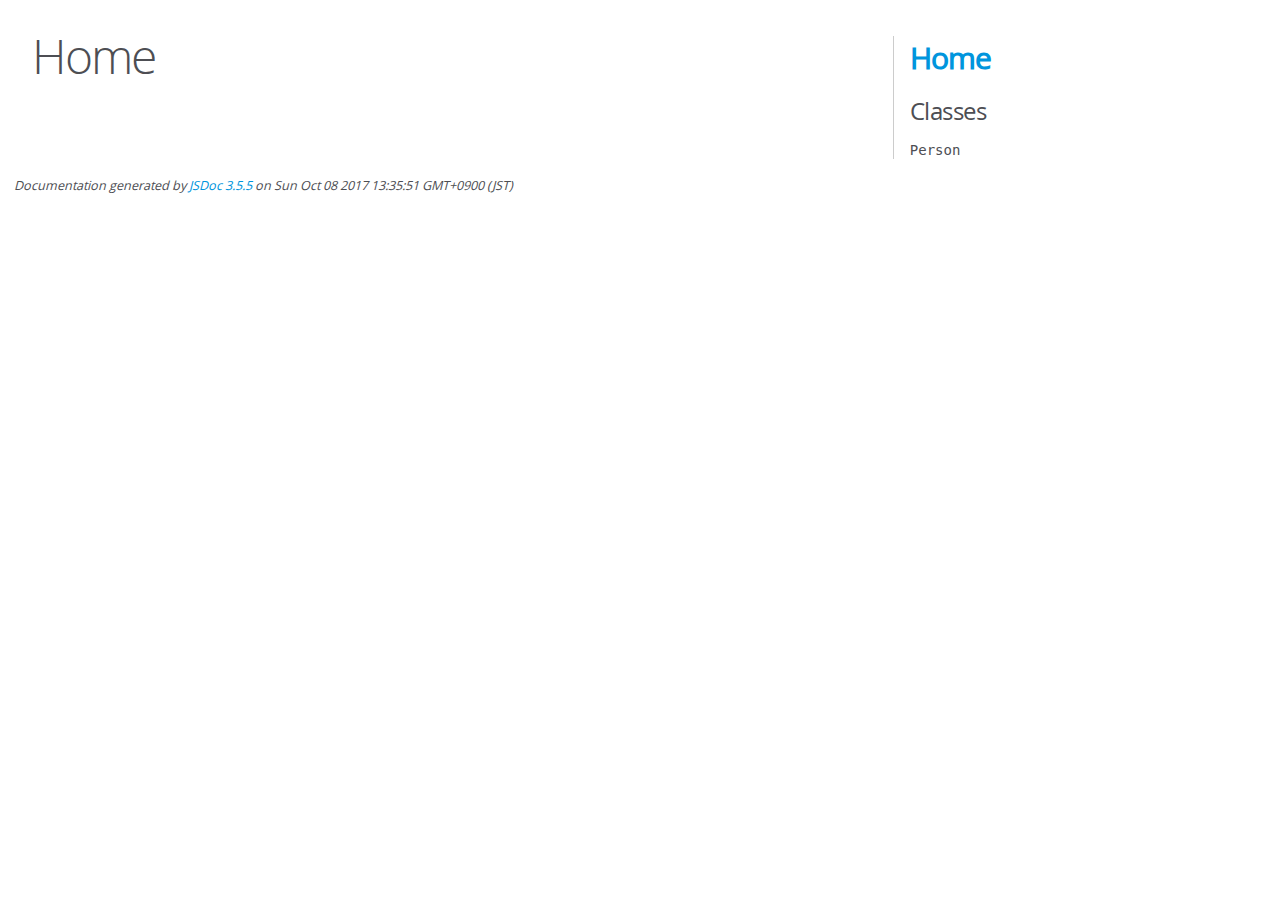
<file: js/jsdoc/sample/out/index.html>
<!DOCTYPE html>
<html lang="en">
<head>
    <meta charset="utf-8">
    <title>JSDoc: Home</title>

    <script src="scripts/prettify/prettify.js"> </script>
    <script src="scripts/prettify/lang-css.js"> </script>
    <!--[if lt IE 9]>
      <script src="//html5shiv.googlecode.com/svn/trunk/html5.js"></script>
    <![endif]-->
    <link type="text/css" rel="stylesheet" href="styles/prettify-tomorrow.css">
    <link type="text/css" rel="stylesheet" href="styles/jsdoc-default.css">
</head>

<body>

<div id="main">

    <h1 class="page-title">Home</h1>

    



    


    <h3> </h3>










    









</div>

<nav>
    <h2><a href="index.html">Home</a></h2><h3>Classes</h3><ul><li><a href="Person.html">Person</a></li></ul>
</nav>

<br class="clear">

<footer>
    Documentation generated by <a href="https://github.com/jsdoc3/jsdoc">JSDoc 3.5.5</a> on Sun Oct 08 2017 13:35:51 GMT+0900 (JST)
</footer>

<script> prettyPrint(); </script>
<script src="scripts/linenumber.js"> </script>
</body>
</html>
</file>
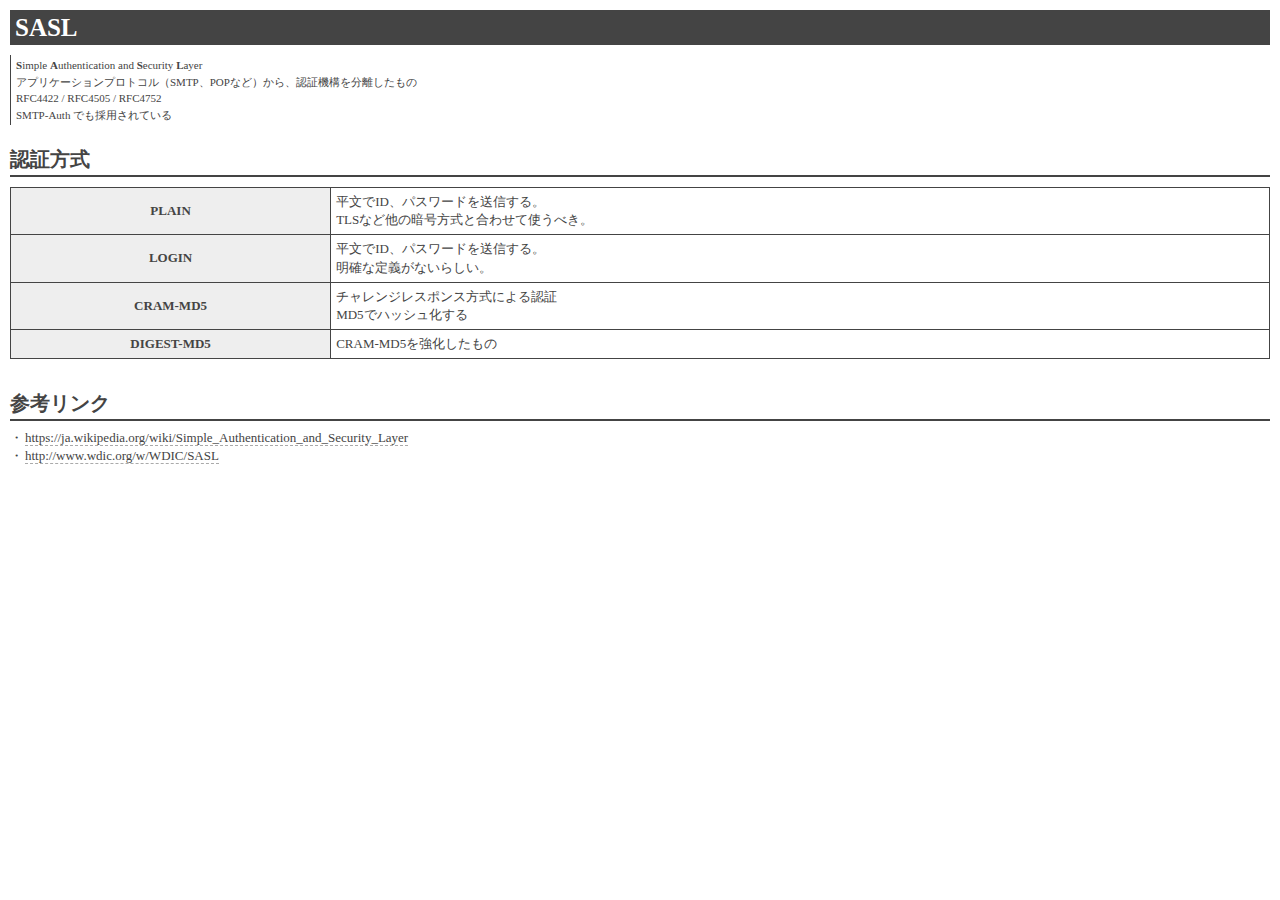
<file: sasl.html>
<!DOCTYPE html>
<html>
  <head>
    <meta charset="utf8">
    <meta http-equiv="content-language" content="ja">
    <meta name="viewport" content="width=device-width">
    <link rel="stylesheet" href="css/style.css">
    <title>SASL</title>
  </head>
  <body>
    <artcle class="article">
      <div class="article__heading">
        <h1 class="article__heading__title">SASL</h1>
        <p class="article__heading__lead">
          <em>S</em>imple <em>A</em>uthentication and <em>S</em>ecurity <em>L</em>ayer<br>
          アプリケーションプロトコル（SMTP、POPなど）から、認証機構を分離したもの<br>
          RFC4422 / RFC4505 / RFC4752<br>
          SMTP-Auth でも採用されている<br>
        </p>
      </div>
      <section class="section">
        <div class="section__heading">
          <h1 class="section__heading__title">認証方式</h1>
        </div>
        <div class="section__content">
          <table>
            <tr>
              <th>PLAIN</th>
              <td>
                平文でID、パスワードを送信する。<br>
                TLSなど他の暗号方式と合わせて使うべき。
              </td>
            </tr>
            <tr>
              <th>LOGIN</th>
              <td>
                平文でID、パスワードを送信する。<br>
                明確な定義がないらしい。
              </td>
            </tr>
            <tr>
              <th>CRAM-MD5</th>
              <td>
                チャレンジレスポンス方式による認証<br>
                MD5でハッシュ化する
              </td>
            </tr>
            <tr>
              <th>DIGEST-MD5</th>
              <td>
                CRAM-MD5を強化したもの
              </td>
            </tr>
          </table>
        </div>
      </section>
      <section class="section">
        <div class="section__heading">
          <h1 class="section__heading__title">参考リンク</h1>
        </div>
        <div class="section__content">
          <ul class="linklist">
            <li class="linklist__item"><a href="https://ja.wikipedia.org/wiki/Simple_Authentication_and_Security_Layer">https://ja.wikipedia.org/wiki/Simple_Authentication_and_Security_Layer</a></li>
            <li class="linklist__item"><a href="http://www.wdic.org/w/WDIC/SASL">http://www.wdic.org/w/WDIC/SASL</a></li>
          </ul>
        </div>
      </section>
    </artcle>
  </body>
</html>
</file>
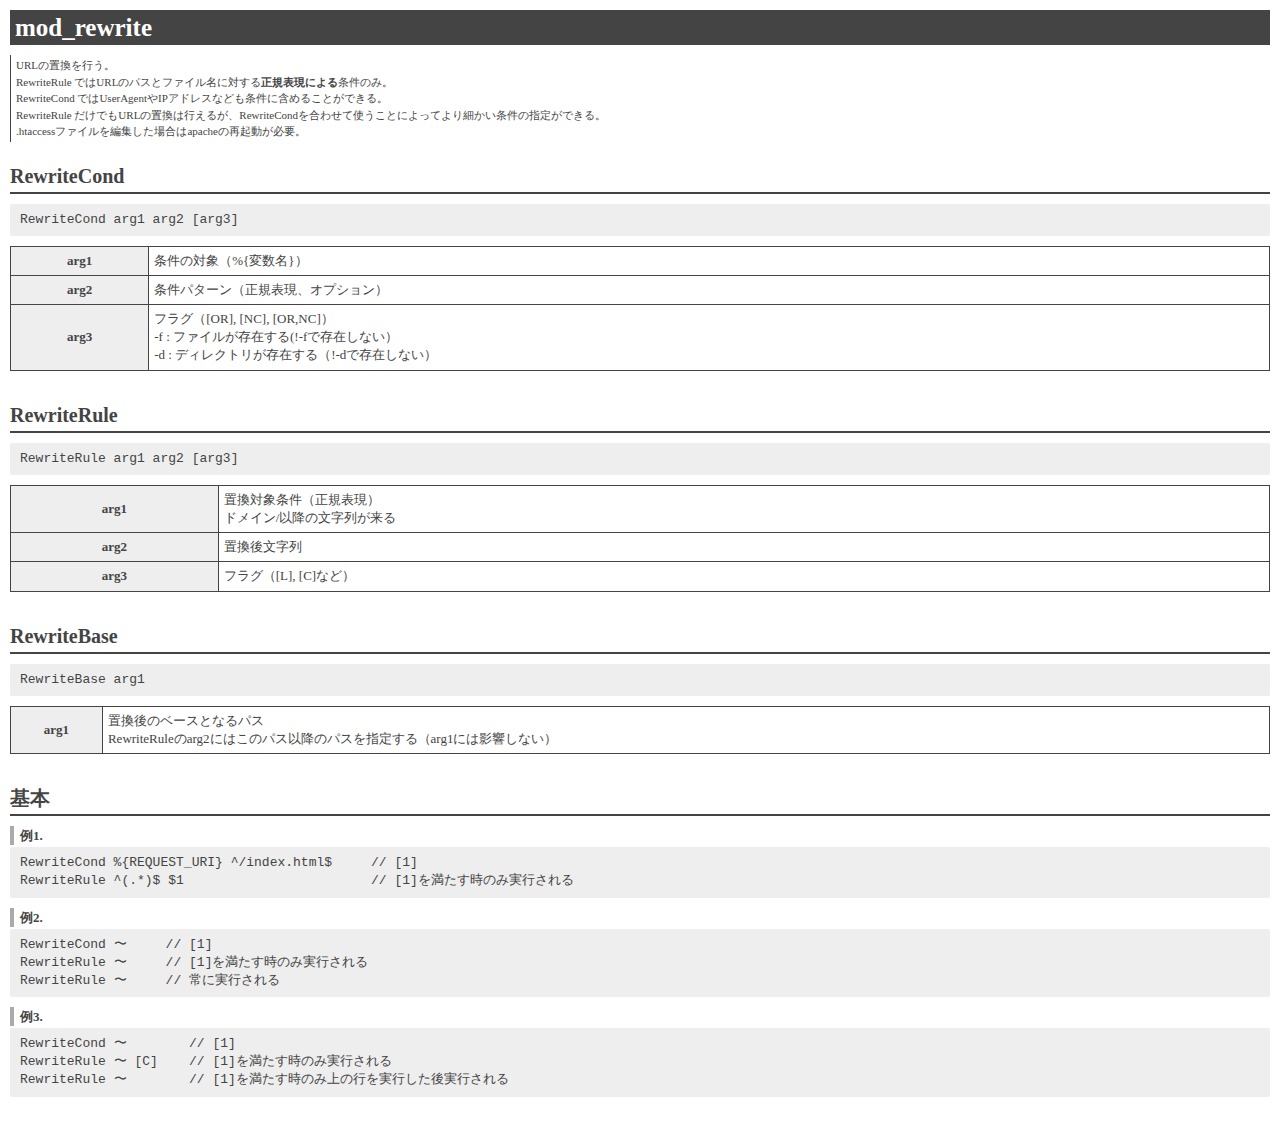
<file: apache/mod_rewrite.html>
<html>
  <head>
    <link rel="stylesheet" href="../css/style.css">
    <meta charset="utf8">
    <title>mod_rewrite</title>
  </head>
  <body>
    <article class="article">
      <div class="article__heading">
        <h1 class="article__heading__title">mod_rewrite</h1>
        <p class="article__heading__lead">
          URLの置換を行う。<br>
          RewriteRule ではURLのパスとファイル名に対する<em>正規表現による</em>条件のみ。<br>
          RewriteCond ではUserAgentやIPアドレスなども条件に含めることができる。<br>
          RewriteRule だけでもURLの置換は行えるが、RewriteCondを合わせて使うことによってより細かい条件の指定ができる。<br>
          .htaccessファイルを編集した場合はapacheの再起動が必要。<br>
        </p>
      </div>
      <section class="section">
        <div class="section__heading">
          <h1 class="section__heading__title">RewriteCond</h1>
        </div>
        <div class="section__content">
          <div class="code">
            <pre class="code__content"><code>RewriteCond arg1 arg2 [arg3]</code></pre>
          </div>
          <table>
            <tr>
              <th>arg1</th>
              <td>条件の対象（%{変数名}）</td>
            </tr>
            <tr>
              <th>arg2</th>
              <td>条件パターン（正規表現、オプション）</td>
            </tr>
            <tr>
              <th>arg3</th>
              <td>
                フラグ（[OR], [NC], [OR,NC]）<br>
                -f : ファイルが存在する(!-fで存在しない）<br>
                -d : ディレクトリが存在する（!-dで存在しない）
              </td>
            </tr>
          </table>
        </div>
      </section>
      <section class="section">
        <div class="section__heading">
          <h1 class="section__heading__title">RewriteRule</h1>
        </div>
        <div class="section__content">
          <div class="code">
            <pre class="code__content"><code>RewriteRule arg1 arg2 [arg3]</code></pre>
          </div>
          <table>
            <tr>
              <th>arg1</th>
              <td>置換対象条件（正規表現）<br>ドメイン/以降の文字列が来る</td>
            </tr>
            <tr>
              <th>arg2</th>
              <td>置換後文字列</td>
            </tr>
            <tr>
              <th>arg3</th>
              <td>フラグ（[L], [C]など）</td>
            </tr>
          </table>
        </div>
      </section>
      <section class="section">
        <div class="section__heading">
          <h1 class="section__heading__title">RewriteBase</h1>
        </div>
        <div class="section__content">
          <div class="code">
            <pre class="code__content"><code>RewriteBase arg1</code></pre>
          </div>
          <table>
            <tr>
              <th>arg1</th>
              <td>置換後のベースとなるパス<br>RewriteRuleのarg2にはこのパス以降のパスを指定する（arg1には影響しない）</td>
            </tr>
          </table>
        </div>
      </section>
      <section class="section">
        <div class="section__heading">
          <h1 class="section__heading__title">基本</h1>
        </div>
        <div class="section__content">
          <div class="code">
            <h2 class="code__title">例1.</h2>
            <pre class="code__content"><code>RewriteCond %{REQUEST_URI} ^/index.html$     // [1]
RewriteRule ^(.*)$ $1                        // [1]を満たす時のみ実行される</code></pre>
          </div>
          <div class="code">
            <h2 class="code__title">例2.</h2>
            <pre class="code__content"><code>RewriteCond 〜     // [1]
RewriteRule 〜     // [1]を満たす時のみ実行される
RewriteRule 〜     // 常に実行される</code></pre>
          </div>
          <div class="code">
            <h2 class="code__title">例3.</h2>
            <pre class="code__content"><code>RewriteCond 〜        // [1]
RewriteRule 〜 [C]    // [1]を満たす時のみ実行される
RewriteRule 〜        // [1]を満たす時のみ上の行を実行した後実行される</code></pre>
          </div>
        </div>
      </section>
    </article>
  </body>
</html>
</file>
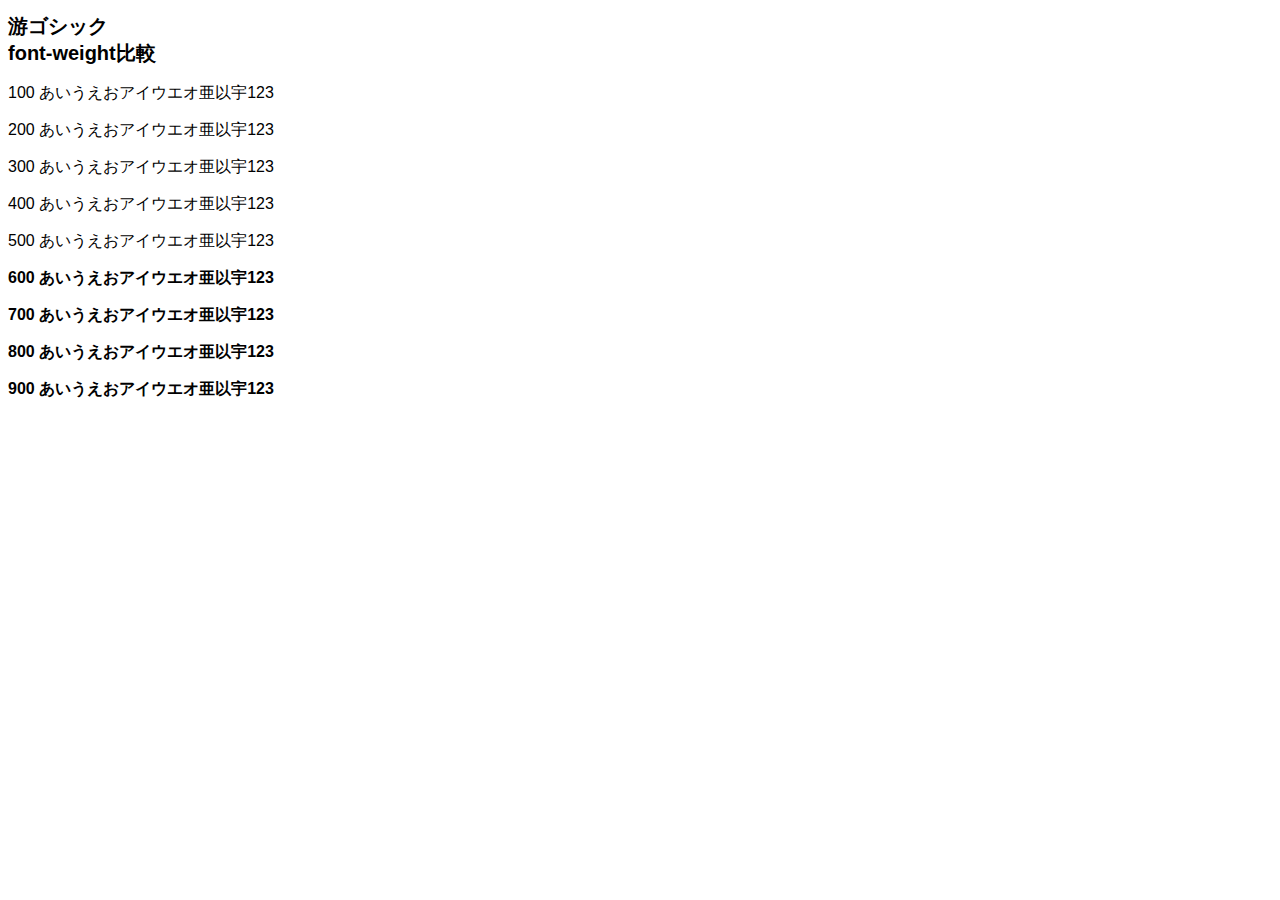
<file: font/yugothic.html>
<!doctype html>
<html>
  <head>
    <meta name="viewport" content="width=device-width,initial-scale=1">
    <style>
      body {
        font-family: YuGothic, "游ゴシック Medium", sans-serif;
      }

      h1 {
        font-size: 20px;
      }

      .w100 { font-weight: 100; }
      .w200 { font-weight: 200; }
      .w300 { font-weight: 300; }
      .w400 { font-weight: 400; }
      .w500 { font-weight: 500; }
      .w600 { font-weight: 600; }
      .w700 { font-weight: 700; }
      .w800 { font-weight: 800; }
      .w900 { font-weight: 900; }
    </style>
  </head>
  <body>
    <h1>游ゴシック<br>font-weight比較</h1>
    <p class="w100">
      100 あいうえおアイウエオ亜以宇123
    </p>
    <p class="w200">
      200 あいうえおアイウエオ亜以宇123
    </p>
    <p class="w300">
      300 あいうえおアイウエオ亜以宇123
    </p>
    <p class="w400">
      400 あいうえおアイウエオ亜以宇123
    </p>
    <p class="w500">
      500 あいうえおアイウエオ亜以宇123
    </p>
    <p class="w600">
      600 あいうえおアイウエオ亜以宇123
    </p>
    <p class="w700">
      700 あいうえおアイウエオ亜以宇123
    </p>
    <p class="w800">
      800 あいうえおアイウエオ亜以宇123
    </p>
    <p class="w900">
      900 あいうえおアイウエオ亜以宇123
    </p>
  </body>
</html>
</file>
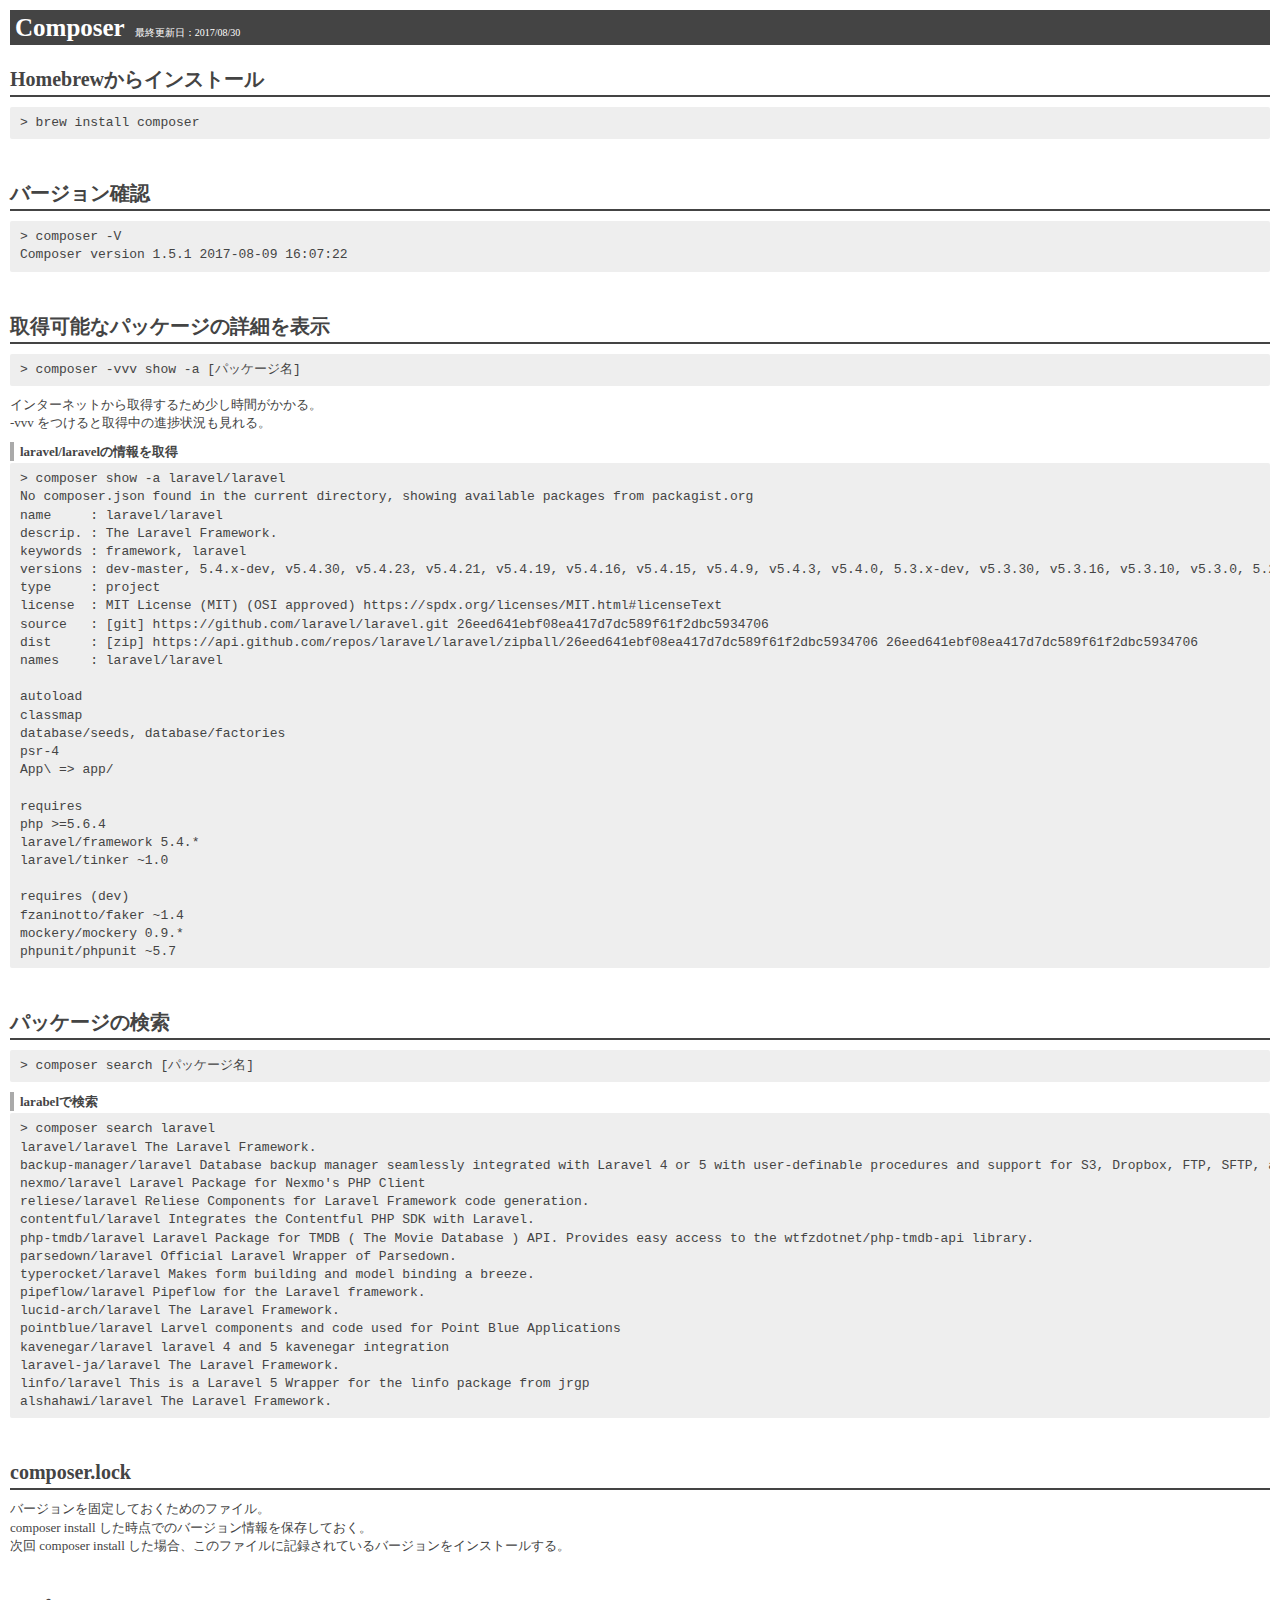
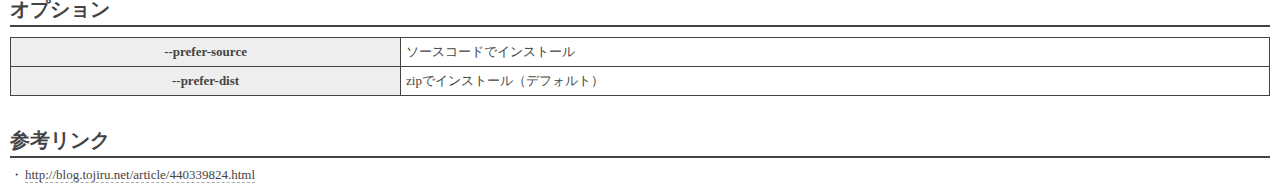
<file: php/composer.html>
<html>
  <head>
    <meta charset="utf8">
    <meta http-equiv="content-language" content="ja">
    <meta name="viewport" content="width=device-width">
    <link rel="stylesheet" href="../css/style.css">
  </head>
  <body>
    <article class="article">
      <div class="article__heading">
        <h1 class="article__heading__title">Composer<span class="article__heading__lastupdate">最終更新日：2017/08/30</span></h1>
      </div>
      <section class="section">
        <div class="section__heading">
          <h1 class="section__heading__title">Homebrewからインストール</h1>
        </div>
        <div class="section__content">
          <div class="code">
            <pre class="code__content"><code>> brew install composer</code></pre>
          </div>
        </div>
      </section>
      <section class="section">
        <div class="section__heading">
          <h1 class="section__heading__title">バージョン確認</h1>
        </div>
        <div class="section__content">
          <div class="code">
            <pre class="code__content"><code>> composer -V
Composer version 1.5.1 2017-08-09 16:07:22</code></pre>
          </div>
        </div>
      </section>
      <section class="section">
        <div class="section__heading">
          <h1 class="section__heading__title">取得可能なパッケージの詳細を表示</h1>
        </div>
        <div class="section__content">
          <div class="code">
            <pre class="code__content"><code>> composer -vvv show -a [パッケージ名]</code></pre>
          </div>
          <p>
            インターネットから取得するため少し時間がかかる。<br>
            -vvv をつけると取得中の進捗状況も見れる。
          </p>
          <div class="code">
            <h2 class="code__title">laravel/laravelの情報を取得</h2>
            <pre class="code__content"><code>> composer show -a laravel/laravel
No composer.json found in the current directory, showing available packages from packagist.org
name     : laravel/laravel
descrip. : The Laravel Framework.
keywords : framework, laravel
versions : dev-master, 5.4.x-dev, v5.4.30, v5.4.23, v5.4.21, v5.4.19, v5.4.16, v5.4.15, v5.4.9, v5.4.3, v5.4.0, 5.3.x-dev, v5.3.30, v5.3.16, v5.3.10, v5.3.0, 5.2.x-dev, v5.2.31, v5.2.29, v5.2.27, v5.2.24, v5.2.23, v5.2.15, v5.2.0, 5.1.x-dev, v5.1.33, v5.1.11, v5.1.4, v5.1.3, v5.1.1, v5.1.0, 5.0.x-dev, v5.0.22, v5.0.16, v5.0.1, v5.0.0, v4.2.11, v4.2.0, v4.1.27, v4.1.18, v4.1.0, v4.0.9, v4.0.8, v4.0.7, v4.0.6, v4.0.5, v4.0.4, v4.0.0, v4.0.0-BETA4, v4.0.0-BETA3, dev-develop
type     : project
license  : MIT License (MIT) (OSI approved) https://spdx.org/licenses/MIT.html#licenseText
source   : [git] https://github.com/laravel/laravel.git 26eed641ebf08ea417d7dc589f61f2dbc5934706
dist     : [zip] https://api.github.com/repos/laravel/laravel/zipball/26eed641ebf08ea417d7dc589f61f2dbc5934706 26eed641ebf08ea417d7dc589f61f2dbc5934706
names    : laravel/laravel

autoload
classmap
database/seeds, database/factories
psr-4
App\ => app/

requires
php >=5.6.4
laravel/framework 5.4.*
laravel/tinker ~1.0

requires (dev)
fzaninotto/faker ~1.4
mockery/mockery 0.9.*
phpunit/phpunit ~5.7</code></pre>
          </div>
        </div>
      </section>
      <section class="section">
        <div class="section__heading">
          <h1 class="section__heading__title">パッケージの検索</h1>
        </div>
        <div class="section__content">
          <div class="code">
            <pre class="code__content"><code>> composer search [パッケージ名]</code></pre>
          </div>
          <div class="code">
            <h2 class="code__title">larabelで検索</h2>
            <pre class="code__content"><code>> composer search laravel
laravel/laravel The Laravel Framework.
backup-manager/laravel Database backup manager seamlessly integrated with Laravel 4 or 5 with user-definable procedures and support for S3, Dropbox, FTP, SFTP, and more.
nexmo/laravel Laravel Package for Nexmo's PHP Client
reliese/laravel Reliese Components for Laravel Framework code generation.
contentful/laravel Integrates the Contentful PHP SDK with Laravel.
php-tmdb/laravel Laravel Package for TMDB ( The Movie Database ) API. Provides easy access to the wtfzdotnet/php-tmdb-api library.
parsedown/laravel Official Laravel Wrapper of Parsedown.
typerocket/laravel Makes form building and model binding a breeze.
pipeflow/laravel Pipeflow for the Laravel framework.
lucid-arch/laravel The Laravel Framework.
pointblue/laravel Larvel components and code used for Point Blue Applications
kavenegar/laravel laravel 4 and 5 kavenegar integration
laravel-ja/laravel The Laravel Framework.
linfo/laravel This is a Laravel 5 Wrapper for the linfo package from jrgp
alshahawi/laravel The Laravel Framework.</code></pre>
          </div>
        </div>
      </section>
      <section class="section">
        <div class="section__heading">
          <h1 class="section__heading__title">composer.lock</h1>
        </div>
        <div class="section__content">
          <p>バージョンを固定しておくためのファイル。<br>composer install した時点でのバージョン情報を保存しておく。<br>次回 composer install した場合、このファイルに記録されているバージョンをインストールする。</p>
        </div>
      </section>
      <section class="section">
        <div class="section__heading">
          <h1 class="section__heading__title">オプション</h1>
        </div>
        <div class="section__content">
          <table>
            <tr>
              <th class="w200">--prefer-source</th>
              <td>ソースコードでインストール</td>
            </tr>
            <tr>
              <th>--prefer-dist</th>
              <td>zipでインストール（デフォルト）</td>
            </tr>
          </table>
        </div>
      </section>
      <section>
        <div class="section__heading">
          <h1 class="section__heading__title">参考リンク</h1>
        </div>
        <div class="section__content">
          <ul class="linklist">
            <li class="linklist__item"><a href="http://blog.tojiru.net/article/440339824.html">http://blog.tojiru.net/article/440339824.html</a></li>
          </ul>
        </div>
      </section>
    </article>
  </body>
</html>
</file>
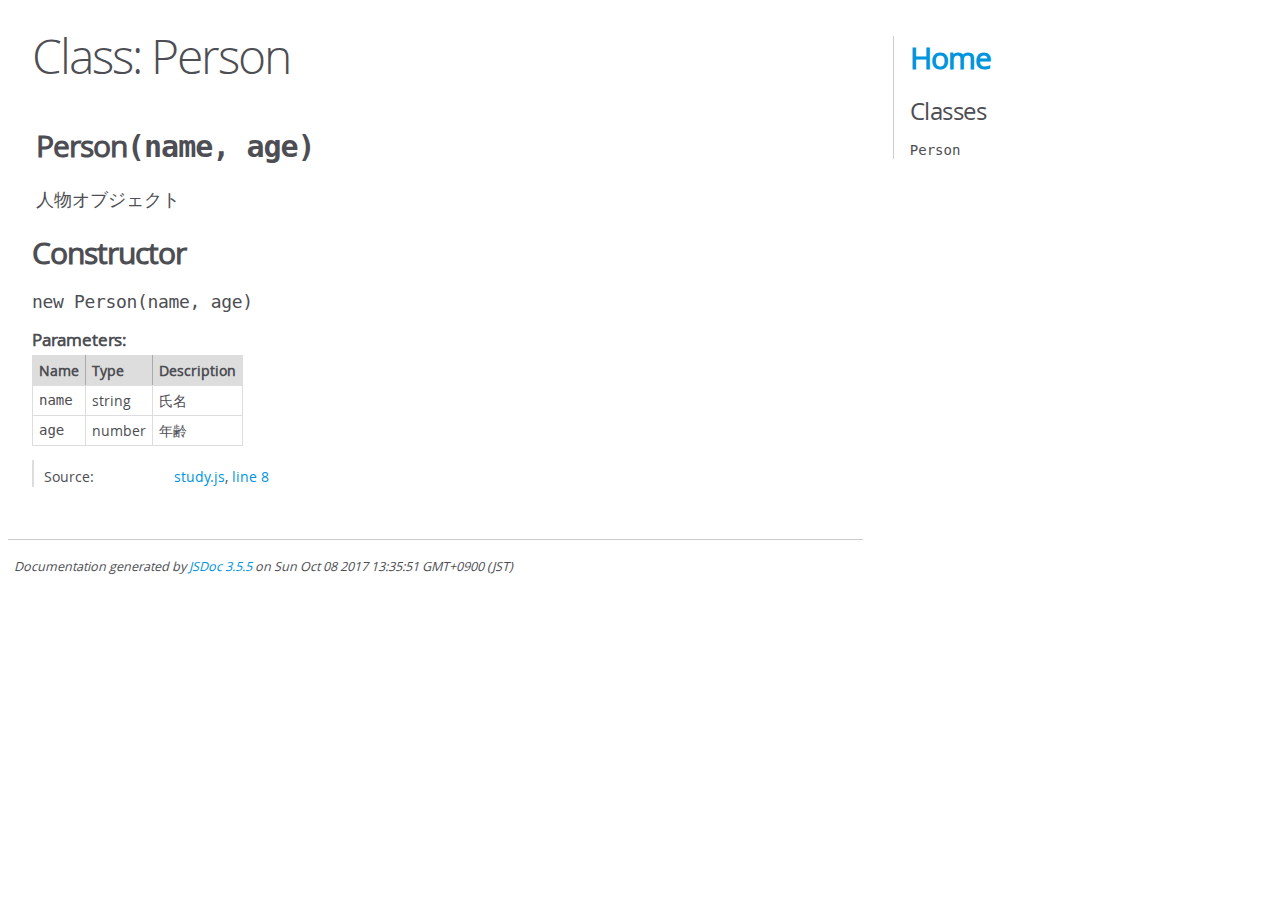
<file: js/jsdoc/sample/out/Person.html>
<!DOCTYPE html>
<html lang="en">
<head>
    <meta charset="utf-8">
    <title>JSDoc: Class: Person</title>

    <script src="scripts/prettify/prettify.js"> </script>
    <script src="scripts/prettify/lang-css.js"> </script>
    <!--[if lt IE 9]>
      <script src="//html5shiv.googlecode.com/svn/trunk/html5.js"></script>
    <![endif]-->
    <link type="text/css" rel="stylesheet" href="styles/prettify-tomorrow.css">
    <link type="text/css" rel="stylesheet" href="styles/jsdoc-default.css">
</head>

<body>

<div id="main">

    <h1 class="page-title">Class: Person</h1>

    




<section>

<header>
    
        <h2><span class="attribs"><span class="type-signature"></span></span>Person<span class="signature">(name, age)</span><span class="type-signature"></span></h2>
        
            <div class="class-description">人物オブジェクト</div>
        
    
</header>

<article>
    <div class="container-overview">
    
        

    
    <h2>Constructor</h2>
    

    
    <h4 class="name" id="Person"><span class="type-signature"></span>new Person<span class="signature">(name, age)</span><span class="type-signature"></span></h4>
    

    











    <h5>Parameters:</h5>
    

<table class="params">
    <thead>
    <tr>
        
        <th>Name</th>
        

        <th>Type</th>

        

        

        <th class="last">Description</th>
    </tr>
    </thead>

    <tbody>
    

        <tr>
            
                <td class="name"><code>name</code></td>
            

            <td class="type">
            
                
<span class="param-type">string</span>


            
            </td>

            

            

            <td class="description last">氏名</td>
        </tr>

    

        <tr>
            
                <td class="name"><code>age</code></td>
            

            <td class="type">
            
                
<span class="param-type">number</span>


            
            </td>

            

            

            <td class="description last">年齢</td>
        </tr>

    
    </tbody>
</table>






<dl class="details">

    

    

    

    

    

    

    

    

    

    

    

    

    
    <dt class="tag-source">Source:</dt>
    <dd class="tag-source"><ul class="dummy"><li>
        <a href="study.js.html">study.js</a>, <a href="study.js.html#line8">line 8</a>
    </li></ul></dd>
    

    

    

    
</dl>


















    
    </div>

    

    

    

    

    

    

    

    

    

    
</article>

</section>




</div>

<nav>
    <h2><a href="index.html">Home</a></h2><h3>Classes</h3><ul><li><a href="Person.html">Person</a></li></ul>
</nav>

<br class="clear">

<footer>
    Documentation generated by <a href="https://github.com/jsdoc3/jsdoc">JSDoc 3.5.5</a> on Sun Oct 08 2017 13:35:51 GMT+0900 (JST)
</footer>

<script> prettyPrint(); </script>
<script src="scripts/linenumber.js"> </script>
</body>
</html>
</file>
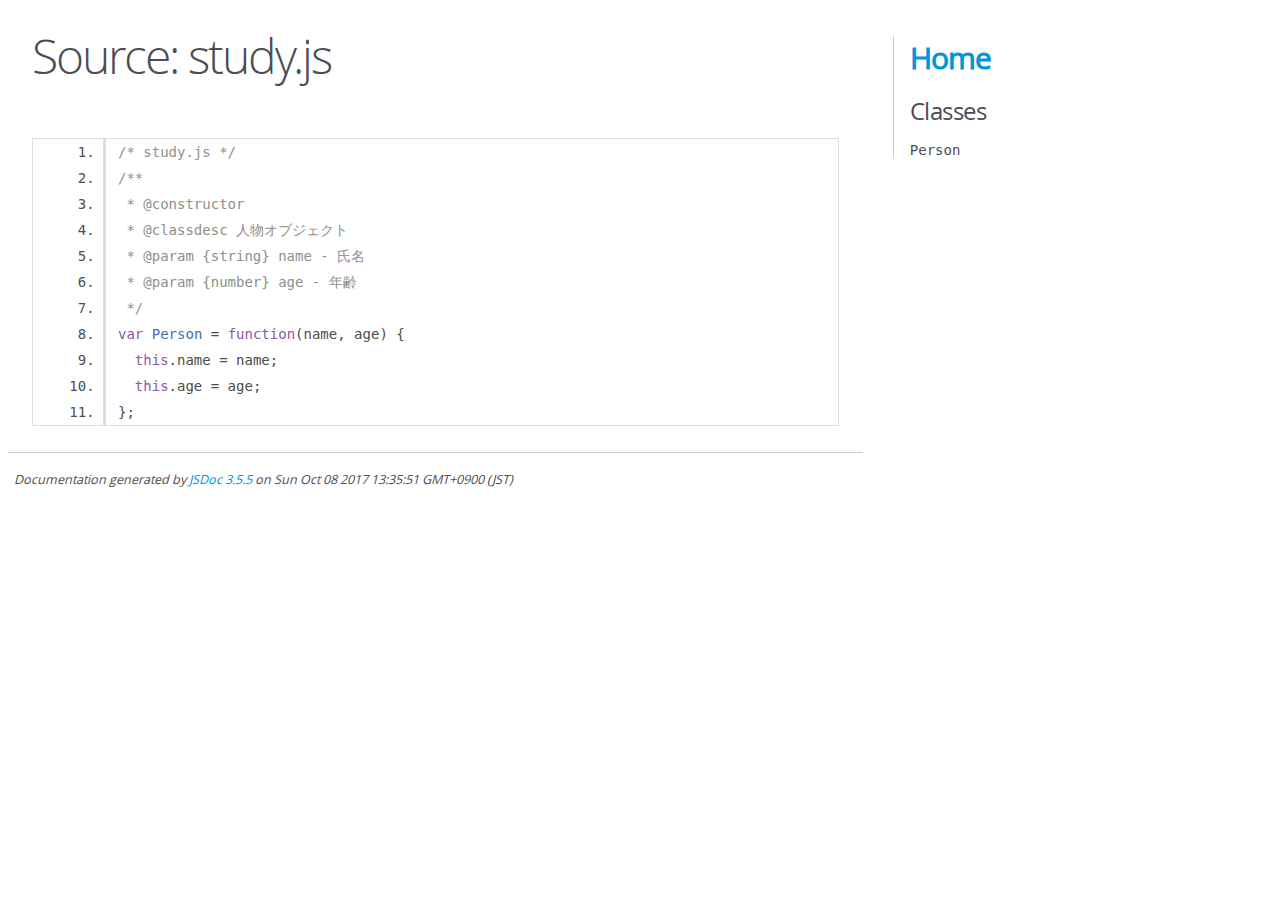
<file: js/jsdoc/sample/out/study.js.html>
<!DOCTYPE html>
<html lang="en">
<head>
    <meta charset="utf-8">
    <title>JSDoc: Source: study.js</title>

    <script src="scripts/prettify/prettify.js"> </script>
    <script src="scripts/prettify/lang-css.js"> </script>
    <!--[if lt IE 9]>
      <script src="//html5shiv.googlecode.com/svn/trunk/html5.js"></script>
    <![endif]-->
    <link type="text/css" rel="stylesheet" href="styles/prettify-tomorrow.css">
    <link type="text/css" rel="stylesheet" href="styles/jsdoc-default.css">
</head>

<body>

<div id="main">

    <h1 class="page-title">Source: study.js</h1>

    



    
    <section>
        <article>
            <pre class="prettyprint source linenums"><code>/* study.js */
/**
 * @constructor
 * @classdesc 人物オブジェクト
 * @param {string} name - 氏名
 * @param {number} age - 年齢
 */
var Person = function(name, age) {
  this.name = name;
  this.age = age;
};
</code></pre>
        </article>
    </section>




</div>

<nav>
    <h2><a href="index.html">Home</a></h2><h3>Classes</h3><ul><li><a href="Person.html">Person</a></li></ul>
</nav>

<br class="clear">

<footer>
    Documentation generated by <a href="https://github.com/jsdoc3/jsdoc">JSDoc 3.5.5</a> on Sun Oct 08 2017 13:35:51 GMT+0900 (JST)
</footer>

<script> prettyPrint(); </script>
<script src="scripts/linenumber.js"> </script>
</body>
</html>
</file>
<file: js/jsdoc/sample/out/styles/prettify-tomorrow.css>
/* Tomorrow Theme */
/* Original theme - https://github.com/chriskempson/tomorrow-theme */
/* Pretty printing styles. Used with prettify.js. */
/* SPAN elements with the classes below are added by prettyprint. */
/* plain text */
.pln {
  color: #4d4d4c; }

@media screen {
  /* string content */
  .str {
    color: #718c00; }

  /* a keyword */
  .kwd {
    color: #8959a8; }

  /* a comment */
  .com {
    color: #8e908c; }

  /* a type name */
  .typ {
    color: #4271ae; }

  /* a literal value */
  .lit {
    color: #f5871f; }

  /* punctuation */
  .pun {
    color: #4d4d4c; }

  /* lisp open bracket */
  .opn {
    color: #4d4d4c; }

  /* lisp close bracket */
  .clo {
    color: #4d4d4c; }

  /* a markup tag name */
  .tag {
    color: #c82829; }

  /* a markup attribute name */
  .atn {
    color: #f5871f; }

  /* a markup attribute value */
  .atv {
    color: #3e999f; }

  /* a declaration */
  .dec {
    color: #f5871f; }

  /* a variable name */
  .var {
    color: #c82829; }

  /* a function name */
  .fun {
    color: #4271ae; } }
/* Use higher contrast and text-weight for printable form. */
@media print, projection {
  .str {
    color: #060; }

  .kwd {
    color: #006;
    font-weight: bold; }

  .com {
    color: #600;
    font-style: italic; }

  .typ {
    color: #404;
    font-weight: bold; }

  .lit {
    color: #044; }

  .pun, .opn, .clo {
    color: #440; }

  .tag {
    color: #006;
    font-weight: bold; }

  .atn {
    color: #404; }

  .atv {
    color: #060; } }
/* Style */
/*
pre.prettyprint {
  background: white;
  font-family: Consolas, Monaco, 'Andale Mono', monospace;
  font-size: 12px;
  line-height: 1.5;
  border: 1px solid #ccc;
  padding: 10px; }
*/

/* Specify class=linenums on a pre to get line numbering */
ol.linenums {
  margin-top: 0;
  margin-bottom: 0; }

/* IE indents via margin-left */
li.L0,
li.L1,
li.L2,
li.L3,
li.L4,
li.L5,
li.L6,
li.L7,
li.L8,
li.L9 {
  /* */ }

/* Alternate shading for lines */
li.L1,
li.L3,
li.L5,
li.L7,
li.L9 {
  /* */ }
</file>
<file: js/jsdoc/sample/out/styles/jsdoc-default.css>
@font-face {
    font-family: 'Open Sans';
    font-weight: normal;
    font-style: normal;
    src: url('../fonts/OpenSans-Regular-webfont.eot');
    src:
        local('Open Sans'),
        local('OpenSans'),
        url('../fonts/OpenSans-Regular-webfont.eot?#iefix') format('embedded-opentype'),
        url('../fonts/OpenSans-Regular-webfont.woff') format('woff'),
        url('../fonts/OpenSans-Regular-webfont.svg#open_sansregular') format('svg');
}

@font-face {
    font-family: 'Open Sans Light';
    font-weight: normal;
    font-style: normal;
    src: url('../fonts/OpenSans-Light-webfont.eot');
    src:
        local('Open Sans Light'),
        local('OpenSans Light'),
        url('../fonts/OpenSans-Light-webfont.eot?#iefix') format('embedded-opentype'),
        url('../fonts/OpenSans-Light-webfont.woff') format('woff'),
        url('../fonts/OpenSans-Light-webfont.svg#open_sanslight') format('svg');
}

html
{
    overflow: auto;
    background-color: #fff;
    font-size: 14px;
}

body
{
    font-family: 'Open Sans', sans-serif;
    line-height: 1.5;
    color: #4d4e53;
    background-color: white;
}

a, a:visited, a:active {
    color: #0095dd;
    text-decoration: none;
}

a:hover {
    text-decoration: underline;
}

header
{
    display: block;
    padding: 0px 4px;
}

tt, code, kbd, samp {
    font-family: Consolas, Monaco, 'Andale Mono', monospace;
}

.class-description {
    font-size: 130%;
    line-height: 140%;
    margin-bottom: 1em;
    margin-top: 1em;
}

.class-description:empty {
    margin: 0;
}

#main {
    float: left;
    width: 70%;
}

article dl {
    margin-bottom: 40px;
}

article img {
  max-width: 100%;
}

section
{
    display: block;
    background-color: #fff;
    padding: 12px 24px;
    border-bottom: 1px solid #ccc;
    margin-right: 30px;
}

.variation {
    display: none;
}

.signature-attributes {
    font-size: 60%;
    color: #aaa;
    font-style: italic;
    font-weight: lighter;
}

nav
{
    display: block;
    float: right;
    margin-top: 28px;
    width: 30%;
    box-sizing: border-box;
    border-left: 1px solid #ccc;
    padding-left: 16px;
}

nav ul {
    font-family: 'Lucida Grande', 'Lucida Sans Unicode', arial, sans-serif;
    font-size: 100%;
    line-height: 17px;
    padding: 0;
    margin: 0;
    list-style-type: none;
}

nav ul a, nav ul a:visited, nav ul a:active {
    font-family: Consolas, Monaco, 'Andale Mono', monospace;
    line-height: 18px;
    color: #4D4E53;
}

nav h3 {
    margin-top: 12px;
}

nav li {
    margin-top: 6px;
}

footer {
    display: block;
    padding: 6px;
    margin-top: 12px;
    font-style: italic;
    font-size: 90%;
}

h1, h2, h3, h4 {
    font-weight: 200;
    margin: 0;
}

h1
{
    font-family: 'Open Sans Light', sans-serif;
    font-size: 48px;
    letter-spacing: -2px;
    margin: 12px 24px 20px;
}

h2, h3.subsection-title
{
    font-size: 30px;
    font-weight: 700;
    letter-spacing: -1px;
    margin-bottom: 12px;
}

h3
{
    font-size: 24px;
    letter-spacing: -0.5px;
    margin-bottom: 12px;
}

h4
{
    font-size: 18px;
    letter-spacing: -0.33px;
    margin-bottom: 12px;
    color: #4d4e53;
}

h5, .container-overview .subsection-title
{
    font-size: 120%;
    font-weight: bold;
    letter-spacing: -0.01em;
    margin: 8px 0 3px 0;
}

h6
{
    font-size: 100%;
    letter-spacing: -0.01em;
    margin: 6px 0 3px 0;
    font-style: italic;
}

table
{
    border-spacing: 0;
    border: 0;
    border-collapse: collapse;
}

td, th
{
    border: 1px solid #ddd;
    margin: 0px;
    text-align: left;
    vertical-align: top;
    padding: 4px 6px;
    display: table-cell;
}

thead tr
{
    background-color: #ddd;
    font-weight: bold;
}

th { border-right: 1px solid #aaa; }
tr > th:last-child { border-right: 1px solid #ddd; }

.ancestors, .attribs { color: #999; }
.ancestors a, .attribs a
{
    color: #999 !important;
    text-decoration: none;
}

.clear
{
    clear: both;
}

.important
{
    font-weight: bold;
    color: #950B02;
}

.yes-def {
    text-indent: -1000px;
}

.type-signature {
    color: #aaa;
}

.name, .signature {
    font-family: Consolas, Monaco, 'Andale Mono', monospace;
}

.details { margin-top: 14px; border-left: 2px solid #DDD; }
.details dt { width: 120px; float: left; padding-left: 10px;  padding-top: 6px; }
.details dd { margin-left: 70px; }
.details ul { margin: 0; }
.details ul { list-style-type: none; }
.details li { margin-left: 30px; padding-top: 6px; }
.details pre.prettyprint { margin: 0 }
.details .object-value { padding-top: 0; }

.description {
    margin-bottom: 1em;
    margin-top: 1em;
}

.code-caption
{
    font-style: italic;
    font-size: 107%;
    margin: 0;
}

.prettyprint
{
    border: 1px solid #ddd;
    width: 80%;
    overflow: auto;
}

.prettyprint.source {
    width: inherit;
}

.prettyprint code
{
    font-size: 100%;
    line-height: 18px;
    display: block;
    padding: 4px 12px;
    margin: 0;
    background-color: #fff;
    color: #4D4E53;
}

.prettyprint code span.line
{
  display: inline-block;
}

.prettyprint.linenums
{
  padding-left: 70px;
  -webkit-user-select: none;
  -moz-user-select: none;
  -ms-user-select: none;
  user-select: none;
}

.prettyprint.linenums ol
{
  padding-left: 0;
}

.prettyprint.linenums li
{
  border-left: 3px #ddd solid;
}

.prettyprint.linenums li.selected,
.prettyprint.linenums li.selected *
{
  background-color: lightyellow;
}

.prettyprint.linenums li *
{
  -webkit-user-select: text;
  -moz-user-select: text;
  -ms-user-select: text;
  user-select: text;
}

.params .name, .props .name, .name code {
    color: #4D4E53;
    font-family: Consolas, Monaco, 'Andale Mono', monospace;
    font-size: 100%;
}

.params td.description > p:first-child,
.props td.description > p:first-child
{
    margin-top: 0;
    padding-top: 0;
}

.params td.description > p:last-child,
.props td.description > p:last-child
{
    margin-bottom: 0;
    padding-bottom: 0;
}

.disabled {
    color: #454545;
}
</file>
<file: css/style.css>
/********************
 * 01.reset
 ********************/

body, article, section, form, h1, h2, h3, h4, h5, h6, h7, p, ul, li, pre, code, table, th, td, div, a, em, strong {
  margin: 0;
  padding: 0;
  box-sizing: border-box;
  color: inherit;
  font-size: inherit;
  font-family: inherit;
  text-decoration: inherit;
  font-style: inherit;
  font-weight: inherit;
  border-collapse: collapse;
  line-height: inherit;
  list-style-type: none;
}

body {
  font-size: 13px;
  padding: 10px;
  line-height: 1;
  color: #444;
}


/********************
 * 02. common
 ********************/

.article__heading {
  margin-bottom: 20px;
}

.article__heading__title {
  font-size: 25px;
  font-weight: bold;
  margin-bottom: 10px;
  background-color: #444;
  color: white;
  padding: 5px;
}

.article__heading__lastupdate {
    font-weight: normal;
    margin-left: 10px;
    font-size: 10px;
}

.article__heading__lead {
  font-size: 11px;
  line-height: 1.5;
  padding: 2px 0;
  padding-left: 5px;
  border-left: solid 1px #444;
}

.article__heading__lead em {
  font-weight: bold;
}

.section {
  margin-bottom: 30px;
}

.section__heading {
  margin-bottom: 10px;
}

.section__heading__title {
  font-size: 20px;
  font-weight: bold;
  padding-bottom: 2px;
  border-bottom: solid 2px #444;
  line-height: 1.4;
}

.section__content {
  overflow-x: scroll;
}

.section__content > p {
  line-height: 1.4;
  margin-bottom: 10px;
}

.code {
  margin-bottom: 10px;
}

.code__title {
  font-weight: bold;
  padding: 3px 6px;
  border-left: solid 4px #aaa;
  margin-bottom: 2px;
}

.code__content {
  background-color: #eee;
  padding: 7px 10px;
  border-radius: 2px;
  font-family: Osaka-Mono, monospace;
  line-height: 1.4;
  overflow-x: scroll;
}

table {
  width: 100%;
}

td, th {
  padding: 5px;
  border: solid 1px #444;
  line-height: 1.4;
}

th {
  background-color: #eee;
  font-weight: bold;
}

.linklist__item {
  margin-bottom: 5px;
  position: relative;
  padding-left: 15px;
}

.linklist__item::before {
  content: "・";
  position: absolute;
  left: 0;
}

.linklist__item a {
  border-bottom: dashed 1px #aaa;
}

/********************
 * 03. util
 ********************/
.w200 {
    max-width: 200px;
}
</file>
